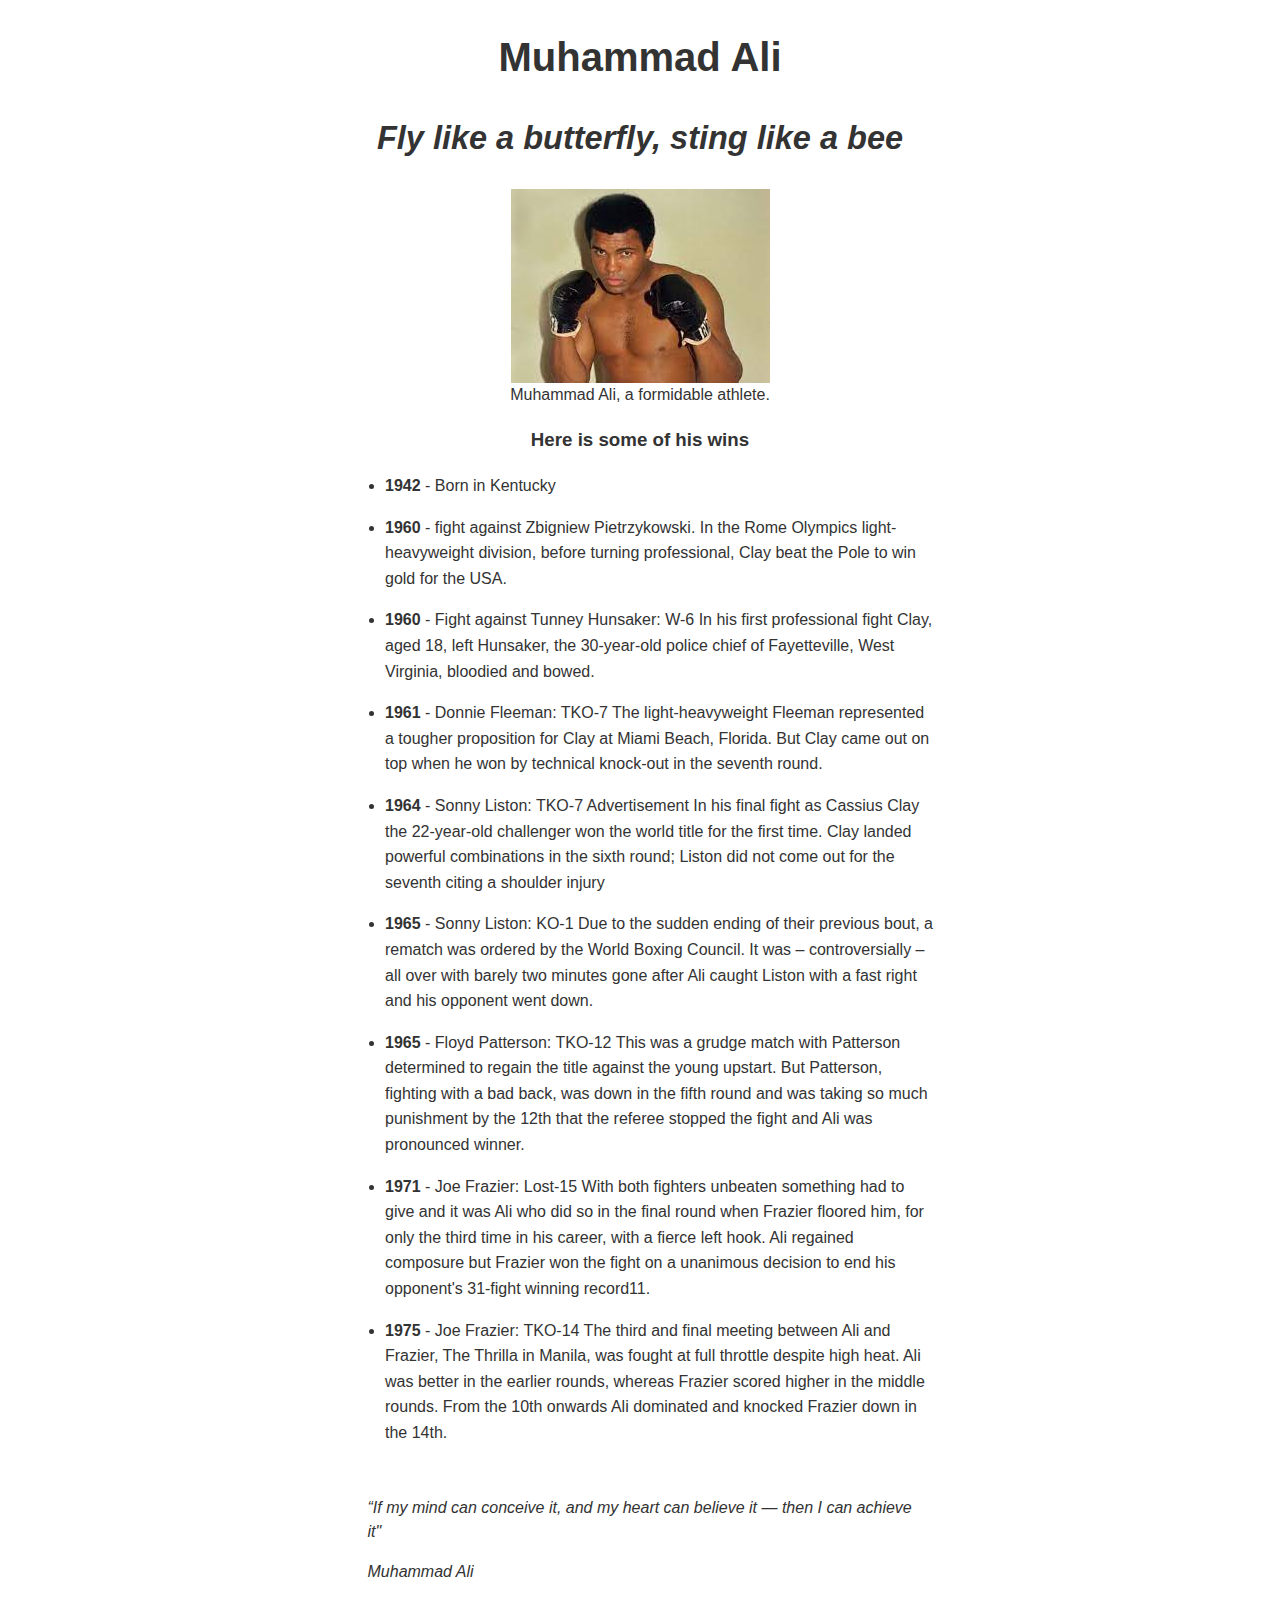
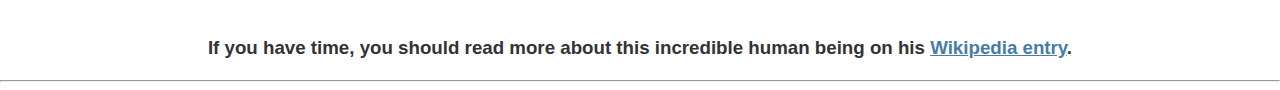
<file: index.html>
<!DOCTYPE HTML>
<div class="container">
    <div class="jumbotron">
      <div class="row">
        <div class="col-xs-12">
            <link rel="stylesheet" href="mali.css">
          <h1 class="text-center">Muhammad Ali</h1>
          <h2 class="text-center"><em>Fly like a butterfly, sting like a bee</em></h2>
          <div class="thumbnail"><img src="[data-uri]">
            <div class="caption text-center">Muhammad Ali, a formidable athlete.</div>
          </div>
          <div class="col-xs-12 col-sm-10 col-sm-offset-1 col-md-8 col-md-offset-2">
            <h3>Here is some of his wins </h3>
            <ul>
              <li><strong>1942</strong> - Born in Kentucky</li>
              <li><strong>1960</strong> - fight against Zbigniew Pietrzykowski. In the Rome Olympics light-heavyweight division, before turning professional, Clay beat the Pole to win gold for the USA.</li>
              <li><strong>1960</strong> - Fight against Tunney Hunsaker: W-6
  In his first professional fight Clay, aged 18, left Hunsaker, the 30-year-old police chief of Fayetteville, West Virginia, bloodied and bowed.</li>
              <li><strong>1961</strong> -  Donnie Fleeman: TKO-7
  The light-heavyweight Fleeman represented a tougher proposition for Clay at Miami Beach, Florida. But Clay came out on top when he won by technical knock-out in the seventh round.</li>        
              <li><strong>1964</strong> - Sonny Liston: TKO-7
  Advertisement
  
  In his final fight as Cassius Clay the 22-year-old challenger won the world title for the first time. Clay landed powerful combinations in the sixth round; Liston did not come out for the seventh citing a shoulder injury</li>        
              <li><strong>1965</strong> - Sonny Liston: KO-1
  Due to the sudden ending of their previous bout, a rematch was ordered by the World Boxing Council. It was – controversially – all over with barely two minutes gone after Ali caught Liston with a fast right and his opponent went down.</li>      
              <li><strong>1965</strong> -  Floyd Patterson: TKO-12
  This was a grudge match with Patterson determined to regain the title against the young upstart. But Patterson, fighting with a bad back, was down in the fifth round and was taking so much punishment by the 12th that the referee stopped the fight and Ali was pronounced winner.</li>        
              <li><strong>1971</strong> - Joe Frazier: Lost-15
  With both fighters unbeaten something had to give and it was Ali who did so in the final round when Frazier floored him, for only the third time in his career, with a fierce left hook. Ali regained composure but Frazier won the fight on a unanimous decision to end his opponent's 31-fight winning record11.</li>
              <li><strong>1975</strong> -  Joe Frazier: TKO-14
  The third and final meeting between Ali and Frazier, The Thrilla in Manila, was fought at full throttle despite high heat. Ali was better in the earlier rounds, whereas Frazier scored higher in the middle rounds. From the 10th onwards Ali dominated and knocked Frazier down in the 14th.</li>    
         
            </ul>
            <blockquote>
              <p>“If my mind can conceive it, and my heart can believe it — then I can achieve it"</p>
              <footer><cite>Muhammad Ali</cite></footer>
            </blockquote>
            <h3>If you have time, you should read more about this incredible human being on his <a href="https://en.wikipedia.org/wiki/Muhammad_Ali" target="_blank">Wikipedia entry</a>.</h3>
          </div>
        </div>
      </div> 
    </div>
    <footer class="text-center">
      <hr>
      
    </footer>  
  </div>
</file>
<file: mali.css>
html {
    /* Setting a base font size of 10px give us easier rem calculations
       Info: 1rem === 10px, 1.5rem === 15px, 2rem === 20px and so forth
     */
    font-size: 10px;
  }
  
  body {
    /* Native font stack https://getbootstrap.com/docs/4.2/content/reboot/#native-font-stack */
    font-family: -apple-system, BlinkMacSystemFont, 'Segoe UI', 'Roboto',
      'Helvetica Neue', Arial, sans-serif;
    font-size: 1.6rem;
    line-height: 1.5;
    text-align: center;
    color: #333;
    margin: 0;
  }
  
  h1 {
    font-size: 4rem;
    margin-bottom: 0;
  }
  
  @media (max-width: 460px) {
    h1 {
      font-size: 3.5rem;
      line-height: 1.2;
    }
  }
  
  h2 {
    font-size: 3.25rem;
  }
  
  a {
    color: #477ca7;
  }
  
  a:visited {
    color: #74638f;
  }
  
  #main {
    margin: 30px 8px;
    padding: 15px;
    border-radius: 5px;
    background: #eee;
  }
  
  @media (max-width: 460px) {
    #main {
      margin: 0;
    }
  }
  
  img {
    max-width: 100%;
    display: block;
    height: auto;
    margin: 0 auto;
  }
  
  #img-div {
    background: white;
    padding: 10px;
    margin: 0;
  }
  
  #img-caption {
    margin: 15px 0 5px 0;
  }
  
  @media (max-width: 460px) {
    #img-caption {
      font-size: 1.4rem;
    }
  }
  
  #headline {
    margin: 50px 0;
    text-align: center;
  }
  
  ul {
    max-width: 550px;
    margin: 0 auto 50px auto;
    text-align: left;
    line-height: 1.6;
  }
  
  li {
    margin: 16px 0;
  }
  
  blockquote {
    font-style: italic;
    max-width: 545px;
    margin: 0 auto 50px auto;
    text-align: left;
  }
</file>
